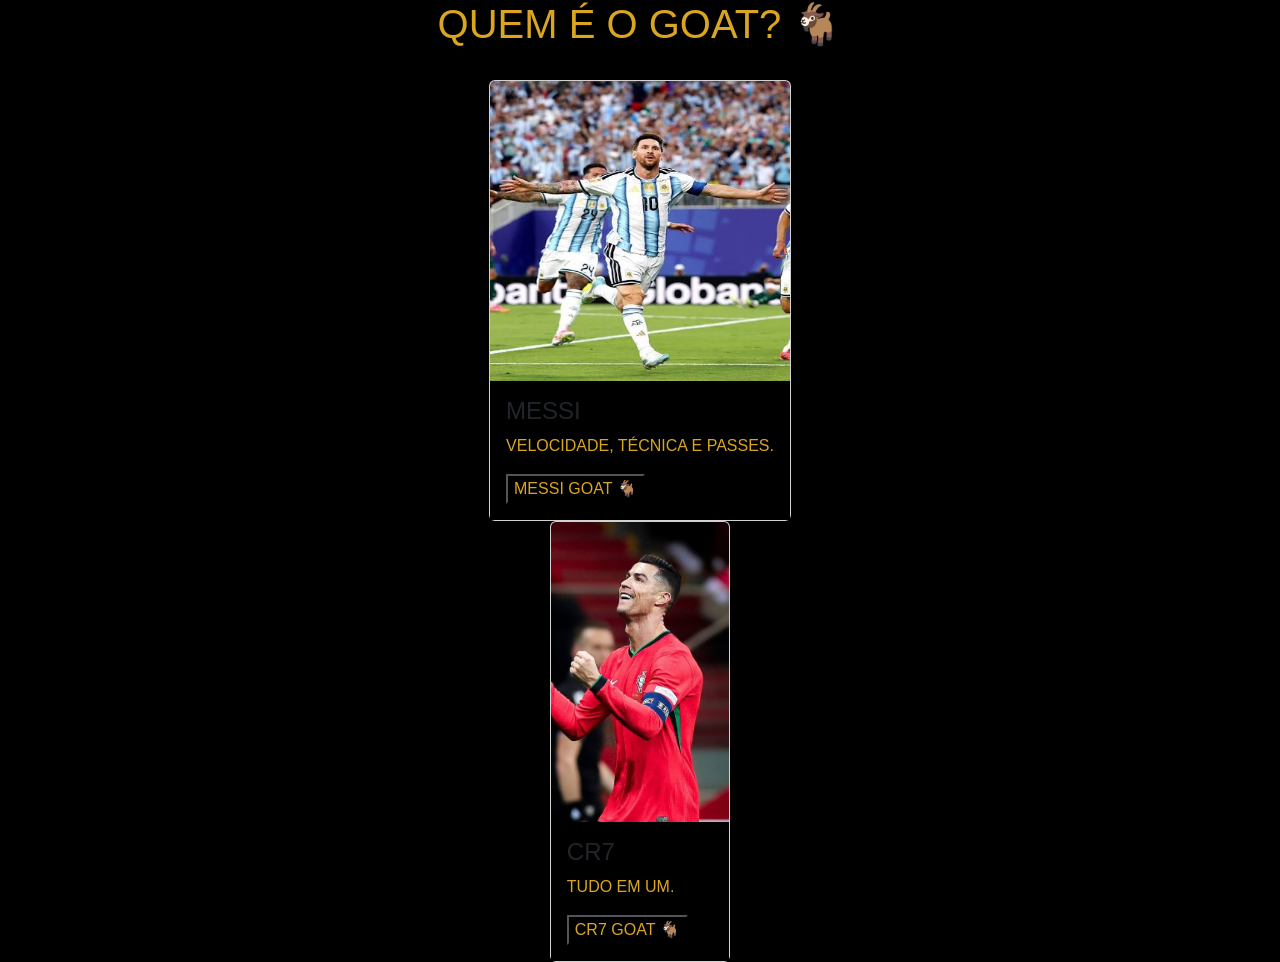
<file: index.html>
<!DOCTYPE html>
<html lang="en">

<head>
    <meta charset="UTF-8">
    <meta name="viewport" content="width=device-width, initial-scale=1.0">
    <title>GOAT</title>
    <link rel="stylesheet" href="estilo.css">
    <link href="https://cdn.jsdelivr.net/npm/bootstrap@5.0.2/dist/css/bootstrap.min.css" rel="stylesheet"
        integrity="sha384-EVSTQN3/azprG1Anm3QDgpJLIm9Nao0Yz1ztcQTwFspd3yD65VohhpuuCOmLASjC" crossorigin="anonymous">
</head>

<body>
    <div class="tudo">
        <h1>QUEM É O GOAT? 🐐​</h1><BR>
        <section class="card" style="max-width: 320px">
            <img src="messi.jfif" class="card-img-top" alt="messi" width="300px" height="300px">
            <div class="card-body">
                <h4 class="card-title">MESSI</h4>
                <p class="card-text">VELOCIDADE, TÉCNICA E PASSES.</p>
                <button onclick="messi()">MESSI GOAT 🐐​</button>
            </div>
        </section>
        <section class="card" style="max-width: 320px">
            <img id="" src="cr7.jfif" class="card-img-top" alt="CR7" width="300px" height="300px">
            <div class="card-body">
                <h4 class="card-title">CR7</h4>
                <p class="card-text">TUDO EM UM.</p>
                <button onclick="cr7()">CR7 GOAT 🐐​</button>
            </div>
        </section>
    </div>
    <script src="goat.js"></script>
</body>

</html>
</file>
<file: estilo.css>
*{
    font-family: Verdana, Geneva, Tahoma, sans-serif;
    background-color: black;
    color: goldenrod;
}
.tudo{
    display: flex;
    flex-direction: column;
    justify-content: center;
    align-items: center;
}
</file>
